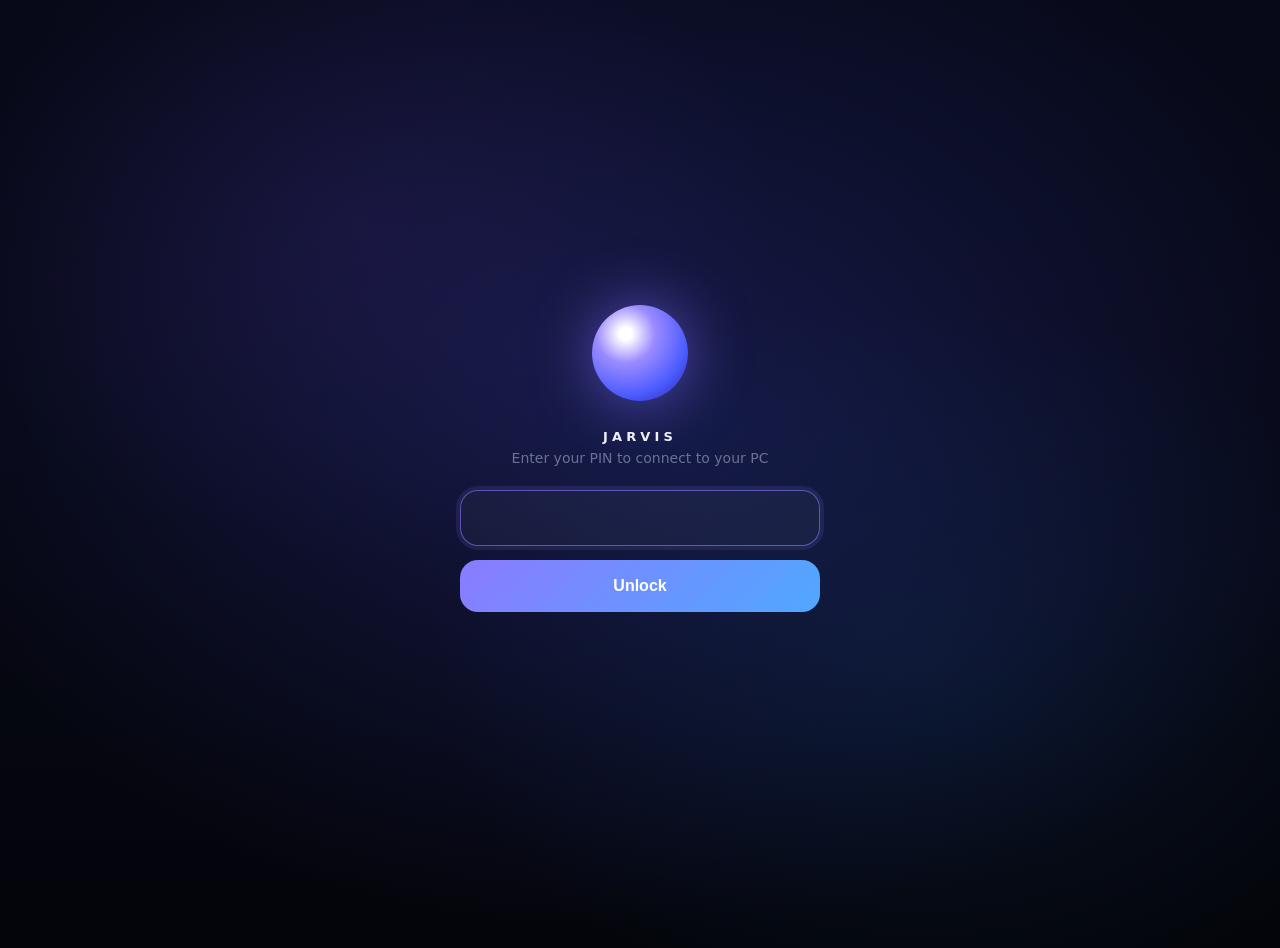
<file: web/login.html>
<!DOCTYPE html>
<html lang="en" data-theme="dark">
<head>
<meta charset="utf-8">
<meta name="viewport" content="width=device-width, initial-scale=1, viewport-fit=cover">
<meta name="theme-color" content="#05060D">
<meta name="apple-mobile-web-app-capable" content="yes">
<meta name="apple-mobile-web-app-status-bar-style" content="black-translucent">
<link rel="manifest" href="/manifest.webmanifest">
<link rel="apple-touch-icon" href="/web/icons/apple-touch-icon.png">
<title>Jarvis</title>
<link rel="stylesheet" href="/web/css/tokens.css">
<style>
  html, body { margin: 0; height: 100%; background: var(--bg-app); color: var(--text-primary); font-family: var(--font-ui); }
  body { background: var(--backdrop); display: grid; place-items: center; padding: 24px; }
  .card { width: min(360px, 100%); text-align: center; }
  .mark { width: 96px; height: 96px; margin: 0 auto 28px; border-radius: 50%; background: radial-gradient(circle at 35% 30%, #fff 0 7%, #9C8BFF 32%, #4A5BFF 68%, #2B1C8F); box-shadow: 0 0 60px rgba(124,108,255,.6); animation: b 6s ease-in-out infinite; }
  @keyframes b { 50% { transform: scale(1.05); } }
  h1 { font-size: 13px; letter-spacing: .32em; font-weight: 600; margin: 0 0 6px; }
  p { color: var(--text-muted); font-size: 14px; margin: 0 0 24px; }
  input { width: 100%; box-sizing: border-box; height: 56px; border-radius: 18px; border: 1px solid var(--glass-border-strong); background: var(--glass); color: var(--text-primary); font-size: 26px; letter-spacing: .5em; text-align: center; outline: none; }
  input:focus { border-color: rgba(139,123,255,.6); box-shadow: 0 0 0 4px rgba(139,123,255,.12); }
  button { margin-top: 14px; width: 100%; height: 52px; border: 0; border-radius: 18px; background: linear-gradient(135deg, #8B7BFF, #4FA8FF); color: #fff; font-size: 16px; font-weight: 600; }
  button:disabled { opacity: .5; }
  .err { color: var(--error); font-size: 14px; min-height: 20px; margin-top: 12px; }
</style>
</head>
<body>
  <form class="card" id="f">
    <div class="mark" aria-hidden="true"></div>
    <h1>JARVIS</h1>
    <p>Enter your PIN to connect to your PC</p>
    <label for="pin" style="position:absolute;left:-9999px">PIN</label>
    <input id="pin" type="password" inputmode="numeric" autocomplete="current-password" maxlength="10" autofocus>
    <button id="go" type="submit">Unlock</button>
    <div class="err" id="err" role="alert"></div>
  </form>
<script>
  if ("serviceWorker" in navigator) navigator.serviceWorker.register("/sw.js").catch(() => {});
  document.getElementById("f").onsubmit = async e => {
    e.preventDefault();
    const go = document.getElementById("go"), err = document.getElementById("err");
    go.disabled = true; err.textContent = "";
    try {
      const r = await fetch("/api/login", { method: "POST", headers: { "Content-Type": "application/json" },
                                            body: JSON.stringify({ pin: document.getElementById("pin").value }) });
      const j = await r.json().catch(() => ({}));
      if (r.ok) { location.replace("/"); return; }
      err.textContent = j.error || "Couldn't log in";
    } catch (_) { err.textContent = "Can't reach Jarvis. Is your PC on?"; }
    go.disabled = false;
  };
</script>
</body>
</html>
</file>
<file: web/css/tokens.css>
/* Jarvis design tokens: dark, glass. The only place colours, type, spacing, radii, elevation and motion are defined. */
:root {
  color-scheme: dark;

  /* Backdrop: deep indigo core fading to midnight */
  --bg-app: #05060D;
  --bg-core: #141A4A;
  --bg-mid: #0A0D26;
  --backdrop:
    radial-gradient(1100px 760px at 50% 42%, rgba(48, 56, 160, 0.38), transparent 70%),
    radial-gradient(700px 520px at 72% 70%, rgba(24, 90, 160, 0.16), transparent 70%),
    radial-gradient(600px 480px at 28% 24%, rgba(96, 52, 170, 0.14), transparent 70%),
    linear-gradient(180deg, #070918 0%, #04050B 100%);

  --tint: 255 255 255;            /* overlay colour for hovers, lines and soft fills */
  --tooltip-bg: rgba(20, 22, 44, 0.94);
  --tooltip-fg: #EEF0FA;
  --option-bg: #12152E;
  --dialog-bg: rgba(18, 20, 44, 0.88);
  --drawer-bg: rgba(12, 14, 34, 0.9);
  --scrim: rgba(2, 3, 10, 0.5);
  --composer-shadow: 0 18px 50px rgba(0, 0, 0, 0.45);

  /* Glass */
  --glass: rgba(255, 255, 255, 0.035);
  --glass-strong: rgba(255, 255, 255, 0.06);
  --glass-hover: rgba(255, 255, 255, 0.07);
  --glass-press: rgba(255, 255, 255, 0.10);
  --glass-border: rgba(255, 255, 255, 0.06);
  --glass-border-strong: rgba(255, 255, 255, 0.11);
  --glass-blur: blur(24px) saturate(140%);
  --glass-inset: inset 0 1px 0 rgba(255, 255, 255, 0.05), inset 0 0 0 1px rgba(255, 255, 255, 0.015);
  --divider: rgba(255, 255, 255, 0.05);

  /* Text */
  --text-primary: #EEF0FA;
  --text-secondary: rgba(226, 230, 250, 0.66);
  --text-muted: rgba(210, 216, 245, 0.46);
  --text-faint: rgba(210, 216, 245, 0.32);

  /* Accent and semantic */
  --accent: #8B7BFF;
  --accent-hover: #A193FF;
  --accent-soft: rgba(139, 123, 255, 0.14);
  --cyan: #3EE6FF;
  --cyan-soft: rgba(62, 230, 255, 0.14);
  --success: #3DDC97;
  --warning: #F5C26B;
  --error: #FF6B81;
  --success-soft: rgba(61, 220, 151, 0.14);
  --error-soft: rgba(255, 107, 129, 0.12);
  --warning-soft: rgba(245, 194, 107, 0.12);
  --up: #3DDC97;
  --down: #FF6B81;

  /* Typography: Inter / Plus Jakarta Sans when installed, Segoe UI Variable otherwise */
  --font-ui: "Plus Jakarta Sans", Inter, "Segoe UI Variable Text", "Segoe UI Variable", "Segoe UI", system-ui, sans-serif;
  --font-display: "Plus Jakarta Sans", Inter, "Segoe UI Variable Display", "Segoe UI Variable", "Segoe UI", system-ui, sans-serif;
  --font-mono: "Cascadia Mono", Consolas, ui-monospace, monospace;
  --text-xs: 11px;
  --text-sm: 12.5px;
  --text-md: 14px;
  --text-lg: 15.5px;
  --text-xl: 18px;
  --text-2xl: 30px;
  --track-wide: 0.14em;
  --track-label: 0.08em;
  --weight-light: 300;
  --weight-regular: 400;
  --weight-medium: 500;
  --weight-semibold: 600;
  --leading-tight: 1.3;
  --leading-normal: 1.5;
  --leading-relaxed: 1.7;

  /* Spacing (4px scale) */
  --s-1: 4px;  --s-2: 8px;  --s-3: 12px; --s-4: 16px; --s-5: 20px;
  --s-6: 24px; --s-8: 32px; --s-10: 40px; --s-12: 48px; --s-16: 64px;

  /* Layout */
  --header-h: 60px;
  --rail-w: 88px;
  --panel-w: 360px;
  --page-pad: 32px;
  --control-h: 38px;
  --orb: 320px;
  --widget-w: 250px;
  --reading-width: 68ch;

  /* Radii */
  --r-sm: 8px;
  --r-md: 12px;
  --r-lg: 18px;
  --r-xl: 24px;
  --r-full: 999px;

  /* Icons */
  --icon-sm: 16px;
  --icon-md: 19px;
  --icon-lg: 22px;

  /* Elevation */
  --shadow-glass: 0 10px 40px rgba(0, 0, 0, 0.35);
  --shadow-pop: 0 24px 60px rgba(0, 0, 0, 0.55);

  /* Motion */
  --ease: cubic-bezier(0.2, 0, 0, 1);
  --ease-out: cubic-bezier(0.16, 1, 0.3, 1);
  --t-press: 110ms;
  --t-fast: 160ms;
  --t-base: 220ms;
  --t-panel: 320ms;
  --t-slow: 600ms;

  /* Focus */
  --focus-ring: 0 0 0 2px rgba(5, 6, 13, 0.9), 0 0 0 4px rgba(139, 123, 255, 0.85);
}

/* Light theme: same layout and accents, bright glass on a soft lavender backdrop */
:root[data-theme="light"] {
  color-scheme: light;
  /* White glass: warm white and soft grey, a whisper of lavender and cyan */
  --bg-app: #F4F3F0;
  --backdrop:
    radial-gradient(900px 640px at 50% 40%, rgba(196, 186, 255, 0.22), transparent 70%),
    radial-gradient(640px 480px at 80% 78%, rgba(150, 214, 240, 0.16), transparent 70%),
    radial-gradient(560px 420px at 18% 18%, rgba(255, 214, 196, 0.16), transparent 70%),
    linear-gradient(180deg, #FAF9F7 0%, #EFEEEA 100%);
  --tint: 28 27 40;
  --tooltip-bg: rgba(28, 27, 40, 0.92);
  --tooltip-fg: #fff;
  --option-bg: #FFFFFF;
  --dialog-bg: rgba(255, 255, 255, 0.86);
  --drawer-bg: rgba(252, 251, 249, 0.86);
  --scrim: rgba(40, 38, 60, 0.18);
  --composer-shadow: 0 1px 2px rgba(28, 27, 40, 0.04), 0 12px 32px rgba(28, 27, 40, 0.08);

  --glass: rgba(255, 255, 255, 0.52);
  --glass-strong: rgba(255, 255, 255, 0.78);
  --glass-hover: rgba(28, 27, 40, 0.04);
  --glass-press: rgba(28, 27, 40, 0.07);
  --glass-border: rgba(255, 255, 255, 0.75);
  --glass-border-strong: rgba(28, 27, 40, 0.10);
  --glass-blur: blur(28px) saturate(160%);
  --glass-inset: inset 0 1px 0 rgba(255, 255, 255, 0.95), inset 0 0 0 1px rgba(255, 255, 255, 0.35);
  --divider: rgba(28, 27, 40, 0.06);

  --text-primary: #1C1B24;
  --text-secondary: rgba(28, 27, 36, 0.66);
  --text-muted: rgba(28, 27, 36, 0.48);
  --text-faint: rgba(28, 27, 36, 0.36);

  --accent: #7B6CF6;
  --accent-hover: #6A5AEE;
  --accent-soft: rgba(123, 108, 246, 0.10);
  --cyan: #1B9CC0;
  --cyan-soft: rgba(27, 156, 192, 0.10);
  --success: #12A174;
  --warning: #B7791F;
  --error: #D9405A;
  --up: #12A174;
  --down: #D9405A;
  --success-soft: rgba(18, 161, 116, 0.10);
  --error-soft: rgba(217, 64, 90, 0.08);

  --shadow-glass: 0 1px 2px rgba(28, 27, 40, 0.04), 0 8px 28px rgba(28, 27, 40, 0.07);
  --shadow-pop: 0 2px 6px rgba(28, 27, 40, 0.06), 0 24px 60px rgba(28, 27, 40, 0.14);
  --focus-ring: 0 0 0 2px #fff, 0 0 0 4px rgba(123, 108, 246, 0.8);
}
</file>
